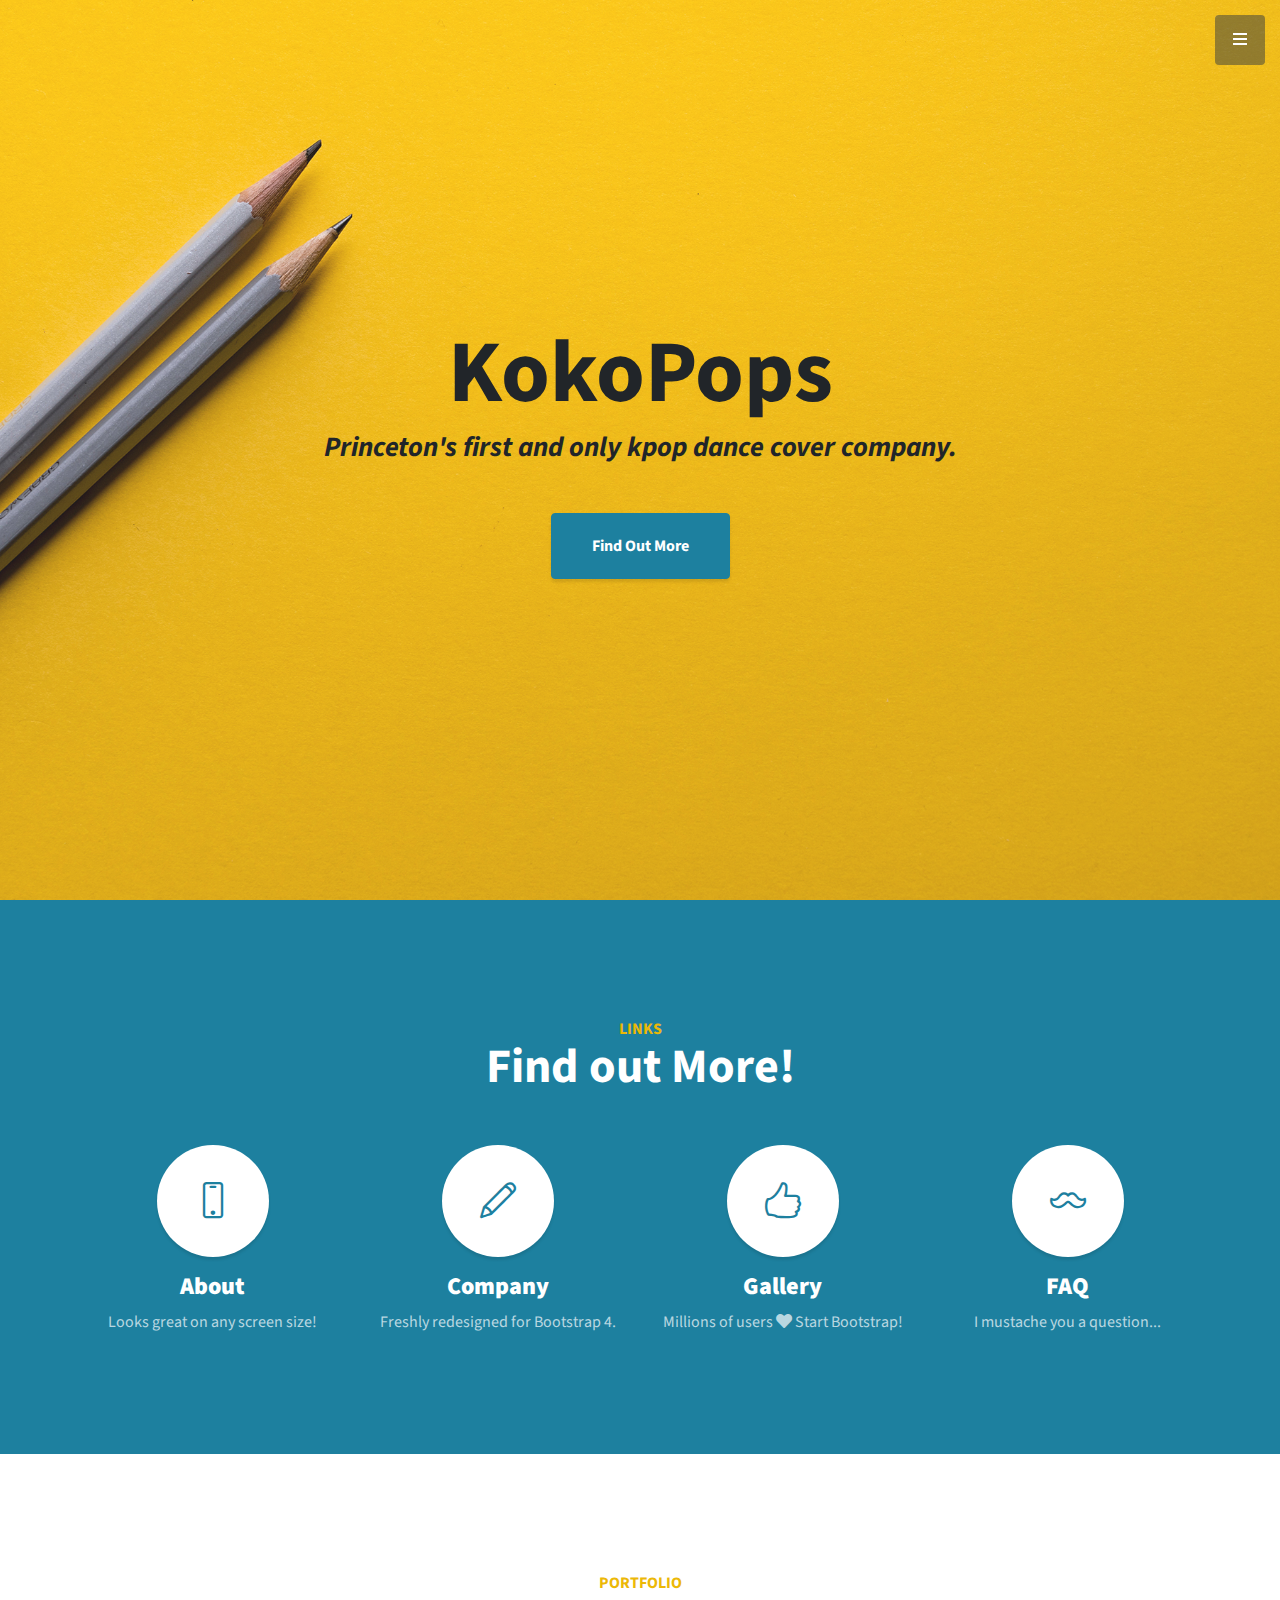
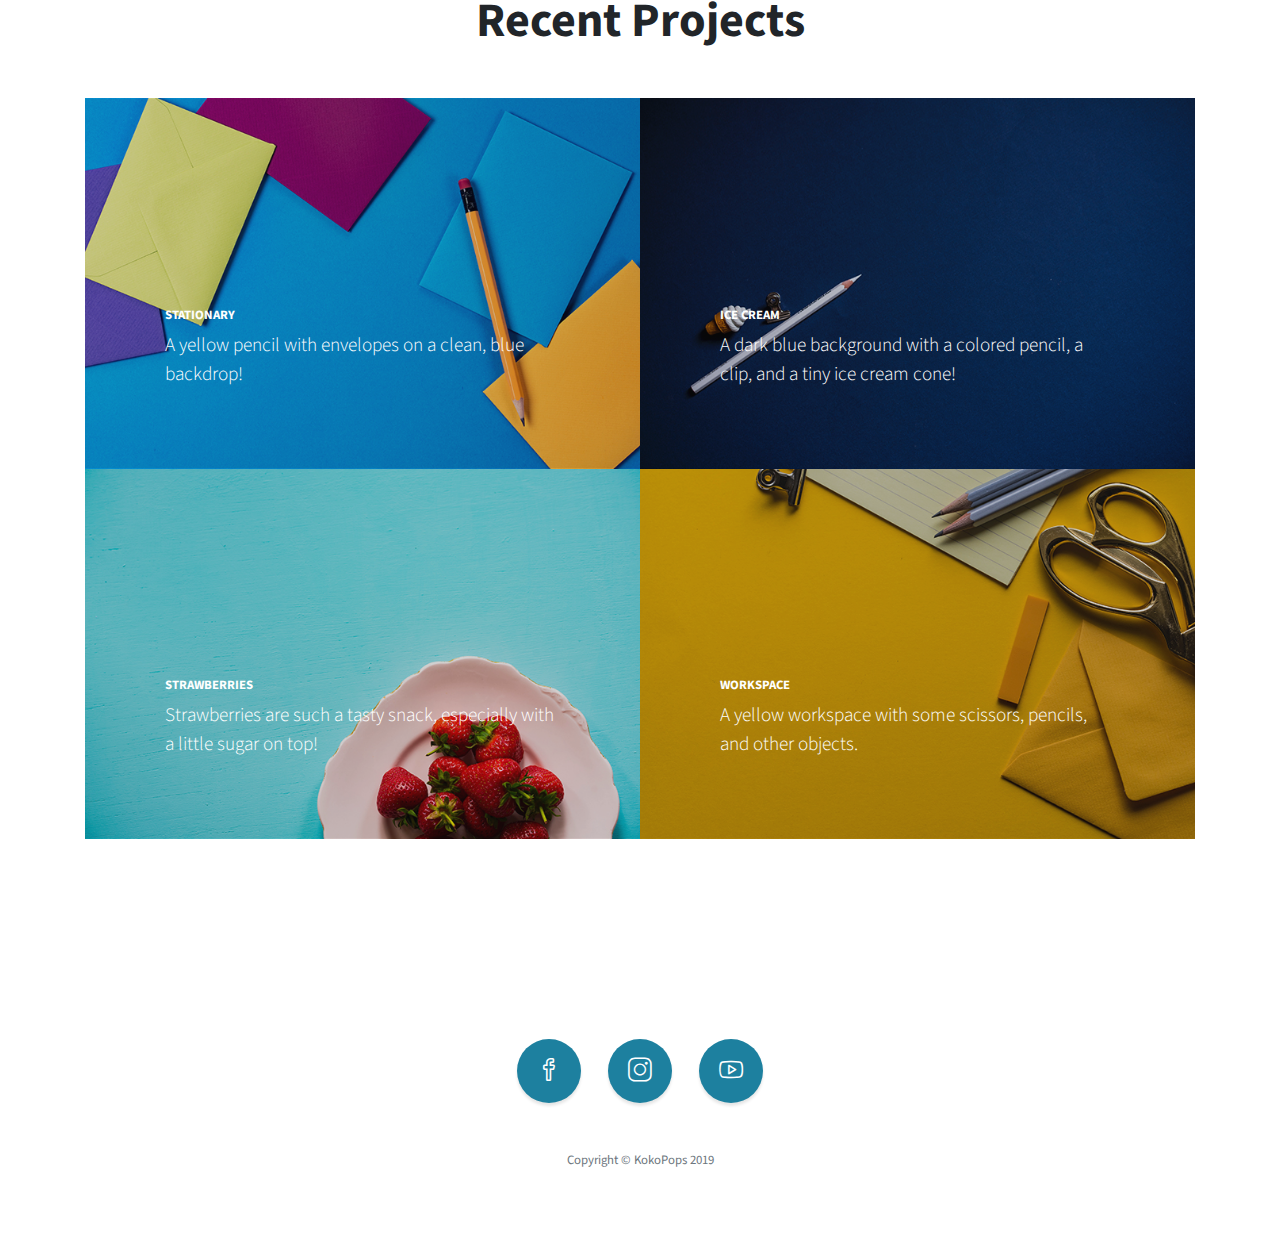
<file: index.html>
<!DOCTYPE html>
<html lang="en">

<head>

  <meta charset="utf-8">
  <meta name="viewport" content="width=device-width, initial-scale=1, shrink-to-fit=no">
  <meta name="description" content="">
  <meta name="author" content="">

  <title>KokoPops</title>

  <!-- Bootstrap Core CSS -->
  <link href="vendor/bootstrap/css/bootstrap.min.css" rel="stylesheet">

  <!-- Custom Fonts -->
  <link href="vendor/fontawesome-free/css/all.min.css" rel="stylesheet" type="text/css">
  <link href="https://fonts.googleapis.com/css?family=Source+Sans+Pro:300,400,700,300italic,400italic,700italic" rel="stylesheet" type="text/css">
  <link href="vendor/simple-line-icons/css/simple-line-icons.css" rel="stylesheet">

  <!-- Custom CSS -->
  <link href="css/stylish-portfolio.min.css" rel="stylesheet">

</head>

<body id="page-top">

  <!-- Navigation -->
  <a class="menu-toggle rounded" href="#">
    <i class="fas fa-bars"></i>
  </a>
  <nav id="sidebar-wrapper">
    <ul class="sidebar-nav">
      <li class="sidebar-brand">
        <a class="js-scroll-trigger" href="#page-top">Navigation</a>
      </li>
      <li class="sidebar-nav-item">
        <a class="js-scroll-trigger" href="#page-top">Home</a>
      </li>
      <li class="sidebar-nav-item">
        <a class="js-scroll-trigger" href="#about">About</a>
      </li>
      <li class="sidebar-nav-item">
        <a class="js-scroll-trigger" href="#portfolio">Portfolio</a>
      </li>
      <li class="sidebar-nav-item">
        <a class="js-scroll-trigger" href="#contact">Contact</a>
      </li>
    </ul>
  </nav>

  <!-- Header -->
  <header class="masthead d-flex">
    <div class="container text-center my-auto">
      <h1 class="mb-1">KokoPops</h1>
      <h3 class="mb-5">
        <em>Princeton's first and only kpop dance cover company.</em>
      </h3>
      <a class="btn btn-primary btn-xl js-scroll-trigger" href="#about">Find Out More</a>
    </div>
    <div class="overlay"></div>
  </header>

  <!-- About -->
  <section class="content-section bg-primary text-white text-center" id="about">
    <div class="container">
      <div class="content-section-heading">
        <h3 class="text-secondary mb-0">Links</h3>
        <h2 class="mb-5">Find out More!</h2>
      </div>
      <div class="row">
        <div class="col-lg-3 col-md-6 mb-5 mb-lg-0">
          <span class="service-icon rounded-circle mx-auto mb-3">
            <i class="icon-screen-smartphone"></i>
          </span>
          <h4>
            <strong>About</strong>
          </h4>
          <p class="text-faded mb-0">Looks great on any screen size!</p>
        </div>
        <div class="col-lg-3 col-md-6 mb-5 mb-lg-0">
          <span class="service-icon rounded-circle mx-auto mb-3">
            <i class="icon-pencil"></i>
          </span>
          <h4>
            <strong>Company</strong>
          </h4>
          <p class="text-faded mb-0">Freshly redesigned for Bootstrap 4.</p>
        </div>
        <div class="col-lg-3 col-md-6 mb-5 mb-md-0">
          <span class="service-icon rounded-circle mx-auto mb-3">
            <i class="icon-like"></i>
          </span>
          <h4>
            <strong>Gallery</strong>
          </h4>
          <p class="text-faded mb-0">Millions of users
            <i class="fas fa-heart"></i>
            Start Bootstrap!</p>
        </div>
        <div class="col-lg-3 col-md-6">
          <span class="service-icon rounded-circle mx-auto mb-3">
            <i class="icon-mustache"></i>
          </span>
          <h4>
            <strong>FAQ</strong>
          </h4>
          <p class="text-faded mb-0">I mustache you a question...</p>
        </div>
      </div>
    </div>
  </section>

  <!-- Portfolio -->
  <section class="content-section" id="portfolio">
    <div class="container">
      <div class="content-section-heading text-center">
        <h3 class="text-secondary mb-0">Portfolio</h3>
        <h2 class="mb-5">Recent Projects</h2>
      </div>
      <div class="row no-gutters">
        <div class="col-lg-6">
          <a class="portfolio-item" href="#">
            <span class="caption">
              <span class="caption-content">
                <h2>Stationary</h2>
                <p class="mb-0">A yellow pencil with envelopes on a clean, blue backdrop!</p>
              </span>
            </span>
            <img class="img-fluid" src="img/portfolio-1.jpg" alt="">
          </a>
        </div>
        <div class="col-lg-6">
          <a class="portfolio-item" href="#">
            <span class="caption">
              <span class="caption-content">
                <h2>Ice Cream</h2>
                <p class="mb-0">A dark blue background with a colored pencil, a clip, and a tiny ice cream cone!</p>
              </span>
            </span>
            <img class="img-fluid" src="img/portfolio-2.jpg" alt="">
          </a>
        </div>
        <div class="col-lg-6">
          <a class="portfolio-item" href="#">
            <span class="caption">
              <span class="caption-content">
                <h2>Strawberries</h2>
                <p class="mb-0">Strawberries are such a tasty snack, especially with a little sugar on top!</p>
              </span>
            </span>
            <img class="img-fluid" src="img/portfolio-3.jpg" alt="">
          </a>
        </div>
        <div class="col-lg-6">
          <a class="portfolio-item" href="#">
            <span class="caption">
              <span class="caption-content">
                <h2>Workspace</h2>
                <p class="mb-0">A yellow workspace with some scissors, pencils, and other objects.</p>
              </span>
            </span>
            <img class="img-fluid" src="img/portfolio-4.jpg" alt="">
          </a>
        </div>
      </div>
    </div>
  </section>

  <!-- Footer -->
  <footer class="footer text-center" id="contact">
    <div class="container">
      <ul class="list-inline mb-5">
        <li class="list-inline-item">
          <a class="social-link rounded-circle text-white mr-3" href="https://www.facebook.com/KoKoPopsPrinceton/">
            <i class="icon-social-facebook"></i>
          </a>
        </li>
        <li class="list-inline-item">
          <a class="social-link rounded-circle text-white mr-3" href="https://www.instagram.com/kokopops_princeton/">
            <i class="icon-social-instagram"></i>
          </a>
        </li>
        <li class="list-inline-item">
          <a class="social-link rounded-circle text-white" href="https://www.youtube.com/channel/UC5ORanBhGAEtWdnjpA2mp8g">
            <i class="icon-social-youtube"></i>
          </a>
        </li>
      </ul>
      <p class="text-muted small mb-0">Copyright &copy; KokoPops 2019</p>
    </div>
  </footer>

  <!-- Scroll to Top Button-->
  <a class="scroll-to-top rounded js-scroll-trigger" href="#page-top">
    <i class="fas fa-angle-up"></i>
  </a>

  <!-- Bootstrap core JavaScript -->
  <script src="vendor/jquery/jquery.min.js"></script>
  <script src="vendor/bootstrap/js/bootstrap.bundle.min.js"></script>

  <!-- Plugin JavaScript -->
  <script src="vendor/jquery-easing/jquery.easing.min.js"></script>

  <!-- Custom scripts for this template -->
  <script src="js/stylish-portfolio.min.js"></script>

</body>

</html>
</file>
<file: vendor/simple-line-icons/css/simple-line-icons.css>
@font-face {
  font-family: 'simple-line-icons';
  src: url('../fonts/Simple-Line-Icons.eot?v=2.4.0');
  src: url('../fonts/Simple-Line-Icons.eot?v=2.4.0#iefix') format('embedded-opentype'), url('../fonts/Simple-Line-Icons.woff2?v=2.4.0') format('woff2'), url('../fonts/Simple-Line-Icons.ttf?v=2.4.0') format('truetype'), url('../fonts/Simple-Line-Icons.woff?v=2.4.0') format('woff'), url('../fonts/Simple-Line-Icons.svg?v=2.4.0#simple-line-icons') format('svg');
  font-weight: normal;
  font-style: normal;
}
/*
 Use the following CSS code if you want to have a class per icon.
 Instead of a list of all class selectors, you can use the generic [class*="icon-"] selector, but it's slower:
*/
.icon-user,
.icon-people,
.icon-user-female,
.icon-user-follow,
.icon-user-following,
.icon-user-unfollow,
.icon-login,
.icon-logout,
.icon-emotsmile,
.icon-phone,
.icon-call-end,
.icon-call-in,
.icon-call-out,
.icon-map,
.icon-location-pin,
.icon-direction,
.icon-directions,
.icon-compass,
.icon-layers,
.icon-menu,
.icon-list,
.icon-options-vertical,
.icon-options,
.icon-arrow-down,
.icon-arrow-left,
.icon-arrow-right,
.icon-arrow-up,
.icon-arrow-up-circle,
.icon-arrow-left-circle,
.icon-arrow-right-circle,
.icon-arrow-down-circle,
.icon-check,
.icon-clock,
.icon-plus,
.icon-minus,
.icon-close,
.icon-event,
.icon-exclamation,
.icon-organization,
.icon-trophy,
.icon-screen-smartphone,
.icon-screen-desktop,
.icon-plane,
.icon-notebook,
.icon-mustache,
.icon-mouse,
.icon-magnet,
.icon-energy,
.icon-disc,
.icon-cursor,
.icon-cursor-move,
.icon-crop,
.icon-chemistry,
.icon-speedometer,
.icon-shield,
.icon-screen-tablet,
.icon-magic-wand,
.icon-hourglass,
.icon-graduation,
.icon-ghost,
.icon-game-controller,
.icon-fire,
.icon-eyeglass,
.icon-envelope-open,
.icon-envelope-letter,
.icon-bell,
.icon-badge,
.icon-anchor,
.icon-wallet,
.icon-vector,
.icon-speech,
.icon-puzzle,
.icon-printer,
.icon-present,
.icon-playlist,
.icon-pin,
.icon-picture,
.icon-handbag,
.icon-globe-alt,
.icon-globe,
.icon-folder-alt,
.icon-folder,
.icon-film,
.icon-feed,
.icon-drop,
.icon-drawer,
.icon-docs,
.icon-doc,
.icon-diamond,
.icon-cup,
.icon-calculator,
.icon-bubbles,
.icon-briefcase,
.icon-book-open,
.icon-basket-loaded,
.icon-basket,
.icon-bag,
.icon-action-undo,
.icon-action-redo,
.icon-wrench,
.icon-umbrella,
.icon-trash,
.icon-tag,
.icon-support,
.icon-frame,
.icon-size-fullscreen,
.icon-size-actual,
.icon-shuffle,
.icon-share-alt,
.icon-share,
.icon-rocket,
.icon-question,
.icon-pie-chart,
.icon-pencil,
.icon-note,
.icon-loop,
.icon-home,
.icon-grid,
.icon-graph,
.icon-microphone,
.icon-music-tone-alt,
.icon-music-tone,
.icon-earphones-alt,
.icon-earphones,
.icon-equalizer,
.icon-like,
.icon-dislike,
.icon-control-start,
.icon-control-rewind,
.icon-control-play,
.icon-control-pause,
.icon-control-forward,
.icon-control-end,
.icon-volume-1,
.icon-volume-2,
.icon-volume-off,
.icon-calendar,
.icon-bulb,
.icon-chart,
.icon-ban,
.icon-bubble,
.icon-camrecorder,
.icon-camera,
.icon-cloud-download,
.icon-cloud-upload,
.icon-envelope,
.icon-eye,
.icon-flag,
.icon-heart,
.icon-info,
.icon-key,
.icon-link,
.icon-lock,
.icon-lock-open,
.icon-magnifier,
.icon-magnifier-add,
.icon-magnifier-remove,
.icon-paper-clip,
.icon-paper-plane,
.icon-power,
.icon-refresh,
.icon-reload,
.icon-settings,
.icon-star,
.icon-symbol-female,
.icon-symbol-male,
.icon-target,
.icon-credit-card,
.icon-paypal,
.icon-social-tumblr,
.icon-social-twitter,
.icon-social-facebook,
.icon-social-instagram,
.icon-social-linkedin,
.icon-social-pinterest,
.icon-social-github,
.icon-social-google,
.icon-social-reddit,
.icon-social-skype,
.icon-social-dribbble,
.icon-social-behance,
.icon-social-foursqare,
.icon-social-soundcloud,
.icon-social-spotify,
.icon-social-stumbleupon,
.icon-social-youtube,
.icon-social-dropbox,
.icon-social-vkontakte,
.icon-social-steam {
  font-family: 'simple-line-icons';
  speak: none;
  font-style: normal;
  font-weight: normal;
  font-variant: normal;
  text-transform: none;
  line-height: 1;
  /* Better Font Rendering =========== */
  -webkit-font-smoothing: antialiased;
  -moz-osx-font-smoothing: grayscale;
}
.icon-user:before {
  content: "\e005";
}
.icon-people:before {
  content: "\e001";
}
.icon-user-female:before {
  content: "\e000";
}
.icon-user-follow:before {
  content: "\e002";
}
.icon-user-following:before {
  content: "\e003";
}
.icon-user-unfollow:before {
  content: "\e004";
}
.icon-login:before {
  content: "\e066";
}
.icon-logout:before {
  content: "\e065";
}
.icon-emotsmile:before {
  content: "\e021";
}
.icon-phone:before {
  content: "\e600";
}
.icon-call-end:before {
  content: "\e048";
}
.icon-call-in:before {
  content: "\e047";
}
.icon-call-out:before {
  content: "\e046";
}
.icon-map:before {
  content: "\e033";
}
.icon-location-pin:before {
  content: "\e096";
}
.icon-direction:before {
  content: "\e042";
}
.icon-directions:before {
  content: "\e041";
}
.icon-compass:before {
  content: "\e045";
}
.icon-layers:before {
  content: "\e034";
}
.icon-menu:before {
  content: "\e601";
}
.icon-list:before {
  content: "\e067";
}
.icon-options-vertical:before {
  content: "\e602";
}
.icon-options:before {
  content: "\e603";
}
.icon-arrow-down:before {
  content: "\e604";
}
.icon-arrow-left:before {
  content: "\e605";
}
.icon-arrow-right:before {
  content: "\e606";
}
.icon-arrow-up:before {
  content: "\e607";
}
.icon-arrow-up-circle:before {
  content: "\e078";
}
.icon-arrow-left-circle:before {
  content: "\e07a";
}
.icon-arrow-right-circle:before {
  content: "\e079";
}
.icon-arrow-down-circle:before {
  content: "\e07b";
}
.icon-check:before {
  content: "\e080";
}
.icon-clock:before {
  content: "\e081";
}
.icon-plus:before {
  content: "\e095";
}
.icon-minus:before {
  content: "\e615";
}
.icon-close:before {
  content: "\e082";
}
.icon-event:before {
  content: "\e619";
}
.icon-exclamation:before {
  content: "\e617";
}
.icon-organization:before {
  content: "\e616";
}
.icon-trophy:before {
  content: "\e006";
}
.icon-screen-smartphone:before {
  content: "\e010";
}
.icon-screen-desktop:before {
  content: "\e011";
}
.icon-plane:before {
  content: "\e012";
}
.icon-notebook:before {
  content: "\e013";
}
.icon-mustache:before {
  content: "\e014";
}
.icon-mouse:before {
  content: "\e015";
}
.icon-magnet:before {
  content: "\e016";
}
.icon-energy:before {
  content: "\e020";
}
.icon-disc:before {
  content: "\e022";
}
.icon-cursor:before {
  content: "\e06e";
}
.icon-cursor-move:before {
  content: "\e023";
}
.icon-crop:before {
  content: "\e024";
}
.icon-chemistry:before {
  content: "\e026";
}
.icon-speedometer:before {
  content: "\e007";
}
.icon-shield:before {
  content: "\e00e";
}
.icon-screen-tablet:before {
  content: "\e00f";
}
.icon-magic-wand:before {
  content: "\e017";
}
.icon-hourglass:before {
  content: "\e018";
}
.icon-graduation:before {
  content: "\e019";
}
.icon-ghost:before {
  content: "\e01a";
}
.icon-game-controller:before {
  content: "\e01b";
}
.icon-fire:before {
  content: "\e01c";
}
.icon-eyeglass:before {
  content: "\e01d";
}
.icon-envelope-open:before {
  content: "\e01e";
}
.icon-envelope-letter:before {
  content: "\e01f";
}
.icon-bell:before {
  content: "\e027";
}
.icon-badge:before {
  content: "\e028";
}
.icon-anchor:before {
  content: "\e029";
}
.icon-wallet:before {
  content: "\e02a";
}
.icon-vector:before {
  content: "\e02b";
}
.icon-speech:before {
  content: "\e02c";
}
.icon-puzzle:before {
  content: "\e02d";
}
.icon-printer:before {
  content: "\e02e";
}
.icon-present:before {
  content: "\e02f";
}
.icon-playlist:before {
  content: "\e030";
}
.icon-pin:before {
  content: "\e031";
}
.icon-picture:before {
  content: "\e032";
}
.icon-handbag:before {
  content: "\e035";
}
.icon-globe-alt:before {
  content: "\e036";
}
.icon-globe:before {
  content: "\e037";
}
.icon-folder-alt:before {
  content: "\e039";
}
.icon-folder:before {
  content: "\e089";
}
.icon-film:before {
  content: "\e03a";
}
.icon-feed:before {
  content: "\e03b";
}
.icon-drop:before {
  content: "\e03e";
}
.icon-drawer:before {
  content: "\e03f";
}
.icon-docs:before {
  content: "\e040";
}
.icon-doc:before {
  content: "\e085";
}
.icon-diamond:before {
  content: "\e043";
}
.icon-cup:before {
  content: "\e044";
}
.icon-calculator:before {
  content: "\e049";
}
.icon-bubbles:before {
  content: "\e04a";
}
.icon-briefcase:before {
  content: "\e04b";
}
.icon-book-open:before {
  content: "\e04c";
}
.icon-basket-loaded:before {
  content: "\e04d";
}
.icon-basket:before {
  content: "\e04e";
}
.icon-bag:before {
  content: "\e04f";
}
.icon-action-undo:before {
  content: "\e050";
}
.icon-action-redo:before {
  content: "\e051";
}
.icon-wrench:before {
  content: "\e052";
}
.icon-umbrella:before {
  content: "\e053";
}
.icon-trash:before {
  content: "\e054";
}
.icon-tag:before {
  content: "\e055";
}
.icon-support:before {
  content: "\e056";
}
.icon-frame:before {
  content: "\e038";
}
.icon-size-fullscreen:before {
  content: "\e057";
}
.icon-size-actual:before {
  content: "\e058";
}
.icon-shuffle:before {
  content: "\e059";
}
.icon-share-alt:before {
  content: "\e05a";
}
.icon-share:before {
  content: "\e05b";
}
.icon-rocket:before {
  content: "\e05c";
}
.icon-question:before {
  content: "\e05d";
}
.icon-pie-chart:before {
  content: "\e05e";
}
.icon-pencil:before {
  content: "\e05f";
}
.icon-note:before {
  content: "\e060";
}
.icon-loop:before {
  content: "\e064";
}
.icon-home:before {
  content: "\e069";
}
.icon-grid:before {
  content: "\e06a";
}
.icon-graph:before {
  content: "\e06b";
}
.icon-microphone:before {
  content: "\e063";
}
.icon-music-tone-alt:before {
  content: "\e061";
}
.icon-music-tone:before {
  content: "\e062";
}
.icon-earphones-alt:before {
  content: "\e03c";
}
.icon-earphones:before {
  content: "\e03d";
}
.icon-equalizer:before {
  content: "\e06c";
}
.icon-like:before {
  content: "\e068";
}
.icon-dislike:before {
  content: "\e06d";
}
.icon-control-start:before {
  content: "\e06f";
}
.icon-control-rewind:before {
  content: "\e070";
}
.icon-control-play:before {
  content: "\e071";
}
.icon-control-pause:before {
  content: "\e072";
}
.icon-control-forward:before {
  content: "\e073";
}
.icon-control-end:before {
  content: "\e074";
}
.icon-volume-1:before {
  content: "\e09f";
}
.icon-volume-2:before {
  content: "\e0a0";
}
.icon-volume-off:before {
  content: "\e0a1";
}
.icon-calendar:before {
  content: "\e075";
}
.icon-bulb:before {
  content: "\e076";
}
.icon-chart:before {
  content: "\e077";
}
.icon-ban:before {
  content: "\e07c";
}
.icon-bubble:before {
  content: "\e07d";
}
.icon-camrecorder:before {
  content: "\e07e";
}
.icon-camera:before {
  content: "\e07f";
}
.icon-cloud-download:before {
  content: "\e083";
}
.icon-cloud-upload:before {
  content: "\e084";
}
.icon-envelope:before {
  content: "\e086";
}
.icon-eye:before {
  content: "\e087";
}
.icon-flag:before {
  content: "\e088";
}
.icon-heart:before {
  content: "\e08a";
}
.icon-info:before {
  content: "\e08b";
}
.icon-key:before {
  content: "\e08c";
}
.icon-link:before {
  content: "\e08d";
}
.icon-lock:before {
  content: "\e08e";
}
.icon-lock-open:before {
  content: "\e08f";
}
.icon-magnifier:before {
  content: "\e090";
}
.icon-magnifier-add:before {
  content: "\e091";
}
.icon-magnifier-remove:before {
  content: "\e092";
}
.icon-paper-clip:before {
  content: "\e093";
}
.icon-paper-plane:before {
  content: "\e094";
}
.icon-power:before {
  content: "\e097";
}
.icon-refresh:before {
  content: "\e098";
}
.icon-reload:before {
  content: "\e099";
}
.icon-settings:before {
  content: "\e09a";
}
.icon-star:before {
  content: "\e09b";
}
.icon-symbol-female:before {
  content: "\e09c";
}
.icon-symbol-male:before {
  content: "\e09d";
}
.icon-target:before {
  content: "\e09e";
}
.icon-credit-card:before {
  content: "\e025";
}
.icon-paypal:before {
  content: "\e608";
}
.icon-social-tumblr:before {
  content: "\e00a";
}
.icon-social-twitter:before {
  content: "\e009";
}
.icon-social-facebook:before {
  content: "\e00b";
}
.icon-social-instagram:before {
  content: "\e609";
}
.icon-social-linkedin:before {
  content: "\e60a";
}
.icon-social-pinterest:before {
  content: "\e60b";
}
.icon-social-github:before {
  content: "\e60c";
}
.icon-social-google:before {
  content: "\e60d";
}
.icon-social-reddit:before {
  content: "\e60e";
}
.icon-social-skype:before {
  content: "\e60f";
}
.icon-social-dribbble:before {
  content: "\e00d";
}
.icon-social-behance:before {
  content: "\e610";
}
.icon-social-foursqare:before {
  content: "\e611";
}
.icon-social-soundcloud:before {
  content: "\e612";
}
.icon-social-spotify:before {
  content: "\e613";
}
.icon-social-stumbleupon:before {
  content: "\e614";
}
.icon-social-youtube:before {
  content: "\e008";
}
.icon-social-dropbox:before {
  content: "\e00c";
}
.icon-social-vkontakte:before {
  content: "\e618";
}
.icon-social-steam:before {
  content: "\e620";
}
</file>
<file: css/stylish-portfolio.min.css>
/*!
 * Start Bootstrap - Stylish Portfolio v5.0.5 (https://startbootstrap.com/template-overviews/stylish-portfolio)
 * Copyright 2013-2019 Start Bootstrap
 * Licensed under MIT (https://github.com/BlackrockDigital/startbootstrap-stylish-portfolio/blob/master/LICENSE)
 */body,html{width:100%;height:100%}body{font-family:'Source Sans Pro'}.btn-xl{padding:1.25rem 2.5rem}.content-section{padding-top:7.5rem;padding-bottom:7.5rem}.content-section-heading h2{font-size:3rem}.content-section-heading h3{font-size:1rem;text-transform:uppercase}h1,h2,h3,h4,h5,h6{font-weight:700}.text-faded{color:rgba(255,255,255,.7)}.map{height:30rem}@media (max-width:992px){.map{height:75%}}.map iframe{pointer-events:none}.scroll-to-top{position:fixed;right:15px;bottom:15px;display:none;width:50px;height:50px;text-align:center;color:#fff;background:rgba(52,58,64,.5);line-height:45px}.scroll-to-top:focus,.scroll-to-top:hover{color:#fff}.scroll-to-top:hover{background:#343a40}.scroll-to-top i{font-weight:800}.masthead{min-height:30rem;position:relative;display:table;width:100%;height:auto;padding-top:8rem;padding-bottom:8rem;background:-webkit-gradient(linear,left top,right top,from(rgba(255,255,255,.1)),to(rgba(255,255,255,.1))),url(../img/bg-masthead.jpg);background:linear-gradient(90deg,rgba(255,255,255,.1) 0,rgba(255,255,255,.1) 100%),url(../img/bg-masthead.jpg);background-position:center center;background-repeat:no-repeat;background-size:cover}.masthead h1{font-size:4rem;margin:0;padding:0}@media (min-width:992px){.masthead{height:100vh}.masthead h1{font-size:5.5rem}}#sidebar-wrapper{position:fixed;z-index:2;right:0;width:250px;height:100%;-webkit-transition:all .4s ease 0s;transition:all .4s ease 0s;-webkit-transform:translateX(250px);transform:translateX(250px);background:#1d809f;border-left:1px solid rgba(255,255,255,.1)}.sidebar-nav{position:absolute;top:0;width:250px;margin:0;padding:0;list-style:none}.sidebar-nav li.sidebar-nav-item a{display:block;text-decoration:none;color:#fff;padding:15px}.sidebar-nav li a:hover{text-decoration:none;color:#fff;background:rgba(255,255,255,.2)}.sidebar-nav li a:active,.sidebar-nav li a:focus{text-decoration:none}.sidebar-nav>.sidebar-brand{font-size:1.2rem;background:rgba(52,58,64,.1);height:80px;line-height:50px;padding-top:15px;padding-bottom:15px;padding-left:15px}.sidebar-nav>.sidebar-brand a{color:#fff}.sidebar-nav>.sidebar-brand a:hover{color:#fff;background:0 0}#sidebar-wrapper.active{right:250px;width:250px;-webkit-transition:all .4s ease 0s;transition:all .4s ease 0s}.menu-toggle{position:fixed;right:15px;top:15px;width:50px;height:50px;text-align:center;color:#fff;background:rgba(52,58,64,.5);line-height:50px;z-index:999}.menu-toggle:focus,.menu-toggle:hover{color:#fff}.menu-toggle:hover{background:#343a40}.service-icon{background-color:#fff;color:#1d809f;height:7rem;width:7rem;display:block;line-height:7.5rem;font-size:2.25rem;-webkit-box-shadow:0 3px 3px 0 rgba(0,0,0,.1);box-shadow:0 3px 3px 0 rgba(0,0,0,.1)}.callout{padding:15rem 0;background:-webkit-gradient(linear,left top,right top,from(rgba(255,255,255,.1)),to(rgba(255,255,255,.1))),url(../img/bg-callout.jpg);background:linear-gradient(90deg,rgba(255,255,255,.1) 0,rgba(255,255,255,.1) 100%),url(../img/bg-callout.jpg);background-position:center center;background-repeat:no-repeat;background-size:cover}.callout h2{font-size:3.5rem;font-weight:700;display:block;max-width:30rem}.portfolio-item{display:block;position:relative;overflow:hidden;max-width:530px;margin:auto auto 1rem}.portfolio-item .caption{display:-webkit-box;display:-ms-flexbox;display:flex;height:100%;width:100%;background-color:rgba(33,37,41,.2);position:absolute;top:0;bottom:0;z-index:1}.portfolio-item .caption .caption-content{color:#fff;margin:auto 2rem 2rem}.portfolio-item .caption .caption-content h2{font-size:.8rem;text-transform:uppercase}.portfolio-item .caption .caption-content p{font-weight:300;font-size:1.2rem}@media (min-width:992px){.portfolio-item{max-width:none;margin:0}.portfolio-item .caption{-webkit-transition:-webkit-clip-path .25s ease-out,background-color .7s;-webkit-clip-path:inset(0);clip-path:inset(0)}.portfolio-item .caption .caption-content{-webkit-transition:opacity .25s;transition:opacity .25s;margin-left:5rem;margin-right:5rem;margin-bottom:5rem}.portfolio-item img{-webkit-transition:-webkit-clip-path .25s ease-out;-webkit-clip-path:inset(-1px);clip-path:inset(-1px)}.portfolio-item:hover img{-webkit-clip-path:inset(2rem);clip-path:inset(2rem)}.portfolio-item:hover .caption{background-color:rgba(29,128,159,.9);-webkit-clip-path:inset(2rem);clip-path:inset(2rem)}}footer.footer{padding-top:5rem;padding-bottom:5rem}footer.footer .social-link{display:block;height:4rem;width:4rem;line-height:4.3rem;font-size:1.5rem;background-color:#1d809f;-webkit-transition:background-color .15s ease-in-out;transition:background-color .15s ease-in-out;-webkit-box-shadow:0 3px 3px 0 rgba(0,0,0,.1);box-shadow:0 3px 3px 0 rgba(0,0,0,.1)}footer.footer .social-link:hover{background-color:#155d74;text-decoration:none}a{color:#1d809f}a:active,a:focus,a:hover{color:#155d74}.btn-primary{background-color:#1d809f!important;border-color:#1d809f!important;color:#fff!important}.btn-primary:active,.btn-primary:focus,.btn-primary:hover{background-color:#155d74!important;border-color:#155d74!important}.btn-secondary{background-color:#ecb807!important;border-color:#ecb807!important;color:#fff!important}.btn-secondary:active,.btn-secondary:focus,.btn-secondary:hover{background-color:#ba9106!important;border-color:#ba9106!important}.btn-dark{color:#fff!important}.btn{-webkit-box-shadow:0 3px 3px 0 rgba(0,0,0,.1);box-shadow:0 3px 3px 0 rgba(0,0,0,.1);font-weight:700}.bg-primary{background-color:#1d809f!important}.text-primary{color:#1d809f!important}.text-secondary{color:#ecb807!important}
</file>
